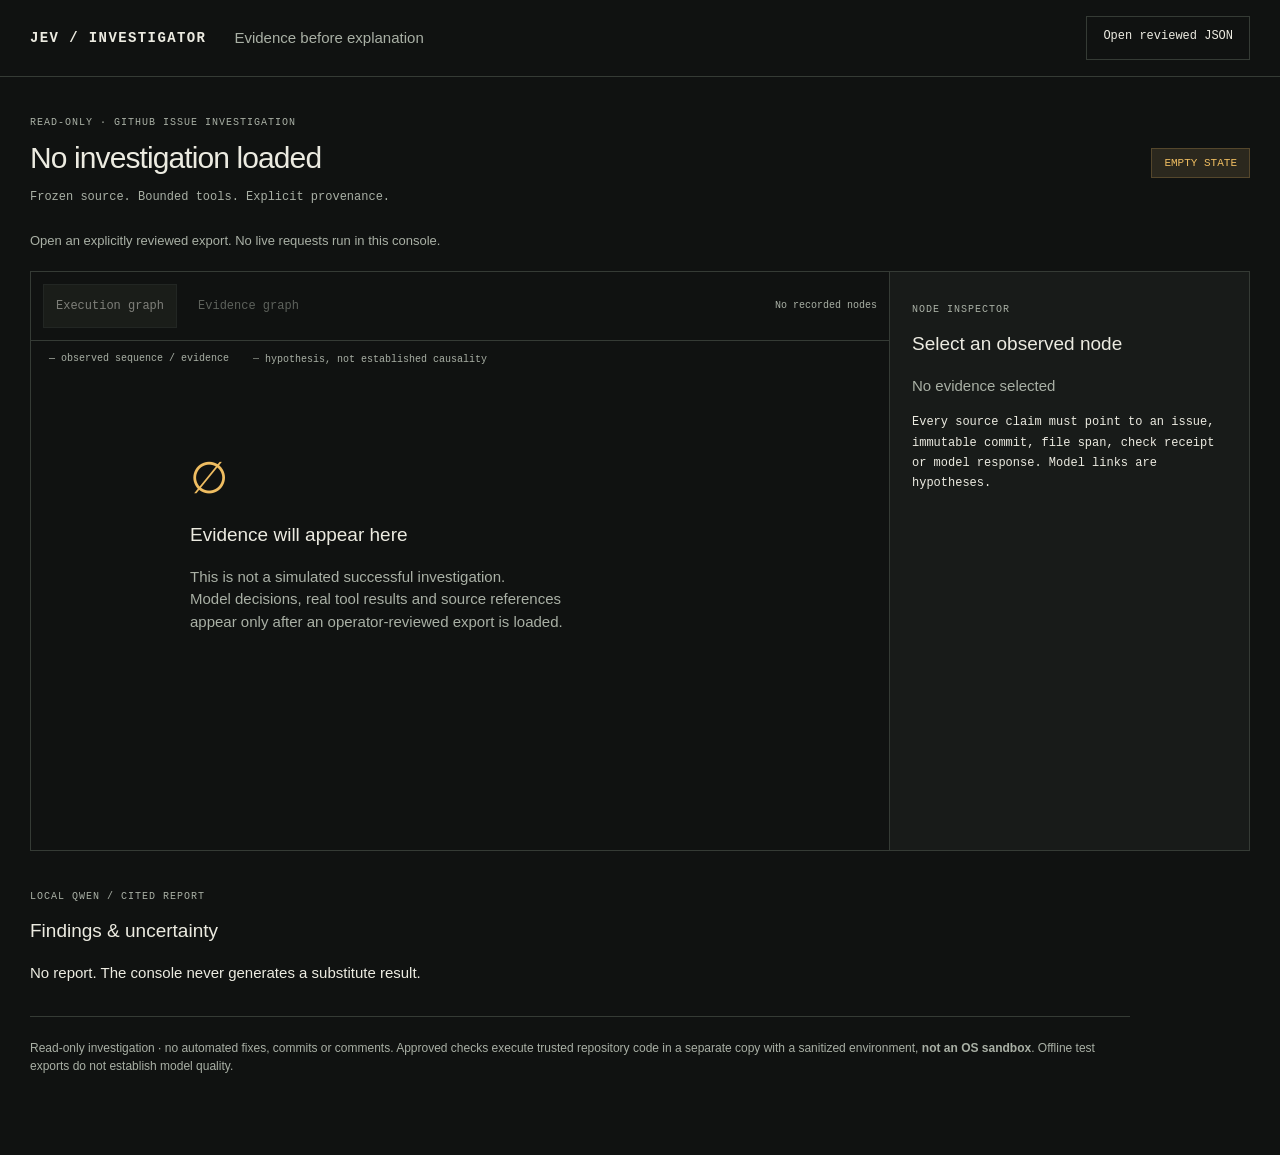
<file: apps/investigator/index.html>
<!doctype html>
<html lang="en"><head><meta charset="utf-8"><meta name="viewport" content="width=device-width,initial-scale=1">
<meta http-equiv="Content-Security-Policy" content="default-src 'none'; script-src 'self'; style-src 'self'; img-src 'self'; connect-src 'none'; base-uri 'none'; form-action 'none'">
<title>Jev / Issue Investigator</title><link rel="stylesheet" href="style.css"><script src="app.js" defer></script></head>
<body><a class="skip" href="#main">Skip to investigation</a><header><b>JEV / INVESTIGATOR</b><span class="muted">Evidence before explanation</span><label class="load">Open reviewed JSON<input id="load" type="file" accept="application/json,.json"></label></header>
<main id="main"><div class="heading"><div><p class="eyebrow">READ-ONLY · GITHUB ISSUE INVESTIGATION</p><h1 id="title">No investigation loaded</h1><p id="scope">Frozen source. Bounded tools. Explicit provenance.</p></div><span id="mode">EMPTY STATE</span></div>
<div class="status" id="status" role="status">Open an explicitly reviewed export. No live requests run in this console.</div>
<div class="workspace"><section class="graph-panel" aria-label="Investigation graphs"><nav aria-label="Graph view"><button id="execution" aria-pressed="true" disabled>Execution graph</button><button id="evidence" aria-pressed="false" disabled>Evidence graph</button><span id="count" class="muted">No recorded nodes</span></nav><div class="legend"><span>— observed sequence / evidence</span><span>┄ hypothesis, not established causality</span></div><div id="empty"><span class="empty-mark">∅</span><h2>Evidence will appear here</h2><p>This is not a simulated successful investigation.<br>Model decisions, real tool results and source references<br>appear only after an operator-reviewed export is loaded.</p></div><div class="canvas" id="canvas" hidden><svg id="graph" xmlns="http://www.w3.org/2000/svg" role="group" aria-label="Recorded investigation graph"></svg></div></section>
<aside><p class="eyebrow">NODE INSPECTOR</p><h2 id="node-title">Select an observed node</h2><p id="node-kind" class="muted">No evidence selected</p><pre id="detail">Every source claim must point to an issue, immutable commit, file span, check receipt or model response. Model links are hypotheses.</pre></aside></div>
<section class="report"><p class="eyebrow">LOCAL QWEN / CITED REPORT</p><h2>Findings & uncertainty</h2><div id="report">No report. The console never generates a substitute result.</div></section>
<footer>Read-only investigation · no automated fixes, commits or comments. Approved checks execute trusted repository code in a separate copy with a sanitized environment, <strong>not an OS sandbox</strong>. Offline test exports do not establish model quality.</footer></main></body></html>
</file>
<file: apps/investigator/style.css>
:root{--bg:#101211;--panel:#181b19;--line:#353b35;--ink:#ecebe1;--muted:#a9b0a5;--amber:#efbd61;--green:#a3c6a5;--mono:'SFMono-Regular',Consolas,'Liberation Mono',monospace}*{box-sizing:border-box}body{margin:0;background:var(--bg);color:var(--ink);font:15px/1.5 'Avenir Next',Avenir,'Segoe UI',sans-serif}header{min-height:76px;border-bottom:1px solid var(--line);padding:16px 30px;display:flex;align-items:center;gap:28px}header b{font:700 14px var(--mono);letter-spacing:.1em}.muted{color:var(--muted)}.load{margin-left:auto;position:relative;border:1px solid var(--line);padding:12px 16px;cursor:pointer;font:12px var(--mono);min-height:44px}.load input{position:absolute;inset:0;opacity:0;width:100%;cursor:pointer}.load:focus-within,:focus-visible{outline:2px solid var(--amber);outline-offset:3px}main{padding:30px;max-width:1680px;margin:auto}.heading{display:flex;justify-content:space-between;gap:20px;align-items:center}.eyebrow{font:10px var(--mono);color:var(--muted);letter-spacing:.1em}h1{font-size:30px;font-weight:500;letter-spacing:-.03em;line-height:1.2;margin:12px 0}#scope{font:12px/1.6 var(--mono);color:var(--muted);overflow-wrap:anywhere}#mode{font:11px var(--mono);white-space:nowrap;color:var(--amber);border:1px solid #55472c;background:#2b281e;padding:8px 12px}.status{padding:12px 0 20px;color:var(--muted);font-size:13px;overflow-wrap:anywhere}.workspace{display:grid;grid-template-columns:minmax(0,1fr) 360px;border:1px solid var(--line);min-height:580px}.graph-panel{min-width:0}nav{display:flex;align-items:center;gap:8px;padding:12px;border-bottom:1px solid var(--line)}button{font:12px var(--mono);background:transparent;color:var(--muted);border:1px solid transparent;padding:12px;min-height:44px;cursor:pointer}button[aria-pressed=true]{border-color:var(--line);color:var(--ink);background:#242922}button:disabled{opacity:.5;cursor:default}nav span{margin-left:auto;font:10px var(--mono)}.legend{padding:12px 18px;display:flex;gap:24px;font:10px var(--mono);color:var(--muted)}.canvas{height:520px;overflow:auto;background:radial-gradient(var(--line) .6px,transparent .6px);background-size:18px 18px}svg{display:block;min-width:650px;width:100%}svg .node{cursor:pointer}svg .node rect{fill:#222821;stroke:#526050;stroke-width:1.2}svg .node:hover rect,svg .node:focus rect,svg .node.selected rect{stroke:var(--amber);fill:#302c21;stroke-width:2}svg text{fill:var(--ink);font:11px var(--mono)}svg .kind{fill:var(--muted);font-size:9px}svg .edge{stroke:#53614e;stroke-width:1.2;fill:none}svg .hypothesis{stroke:var(--amber);stroke-dasharray:5 5}#empty{padding:75px 30px;text-align:left;max-width:600px;margin:auto;color:var(--muted)}.empty-mark{font:44px var(--mono);color:var(--amber)}h2{font-size:19px;font-weight:500;color:var(--ink)}aside{border-left:1px solid var(--line);padding:22px;min-width:0;background:var(--panel)}aside h2{overflow-wrap:anywhere}pre{white-space:pre-wrap;overflow-wrap:anywhere;word-break:break-word;font:12px/1.7 var(--mono);max-height:440px;overflow:auto;color:var(--ink)}.report{padding:32px 0;max-width:1040px}.claim{padding:16px 0;border-bottom:1px solid var(--line)}.cite{color:var(--amber);border:1px solid var(--line);margin:6px 6px 0 0;padding:8px 12px}.report p{margin:8px 0}.report ul{padding-left:20px;color:var(--muted)}footer{border-top:1px solid var(--line);padding:22px 0 50px;font-size:12px;color:var(--muted);max-width:1100px}.skip{position:absolute;top:-100px}.skip:focus{top:0;padding:12px;background:var(--panel);color:var(--amber);z-index:3}[hidden]{display:none!important}@media(max-width:1000px){.workspace{grid-template-columns:minmax(0,1fr) 300px}header .muted{display:none}}@media(max-width:760px){main{padding:20px 14px}header{padding:16px 14px;gap:12px}.heading{display:block}#mode{display:inline-block;margin:10px 0}.workspace{display:block}aside{border-left:0;border-top:1px solid var(--line)}.canvas{height:430px}nav{flex-wrap:wrap}.legend{flex-direction:column;gap:8px}h1{font-size:25px}.load{font-size:10px}header b{font-size:11px}pre{max-height:340px}}
</file>
